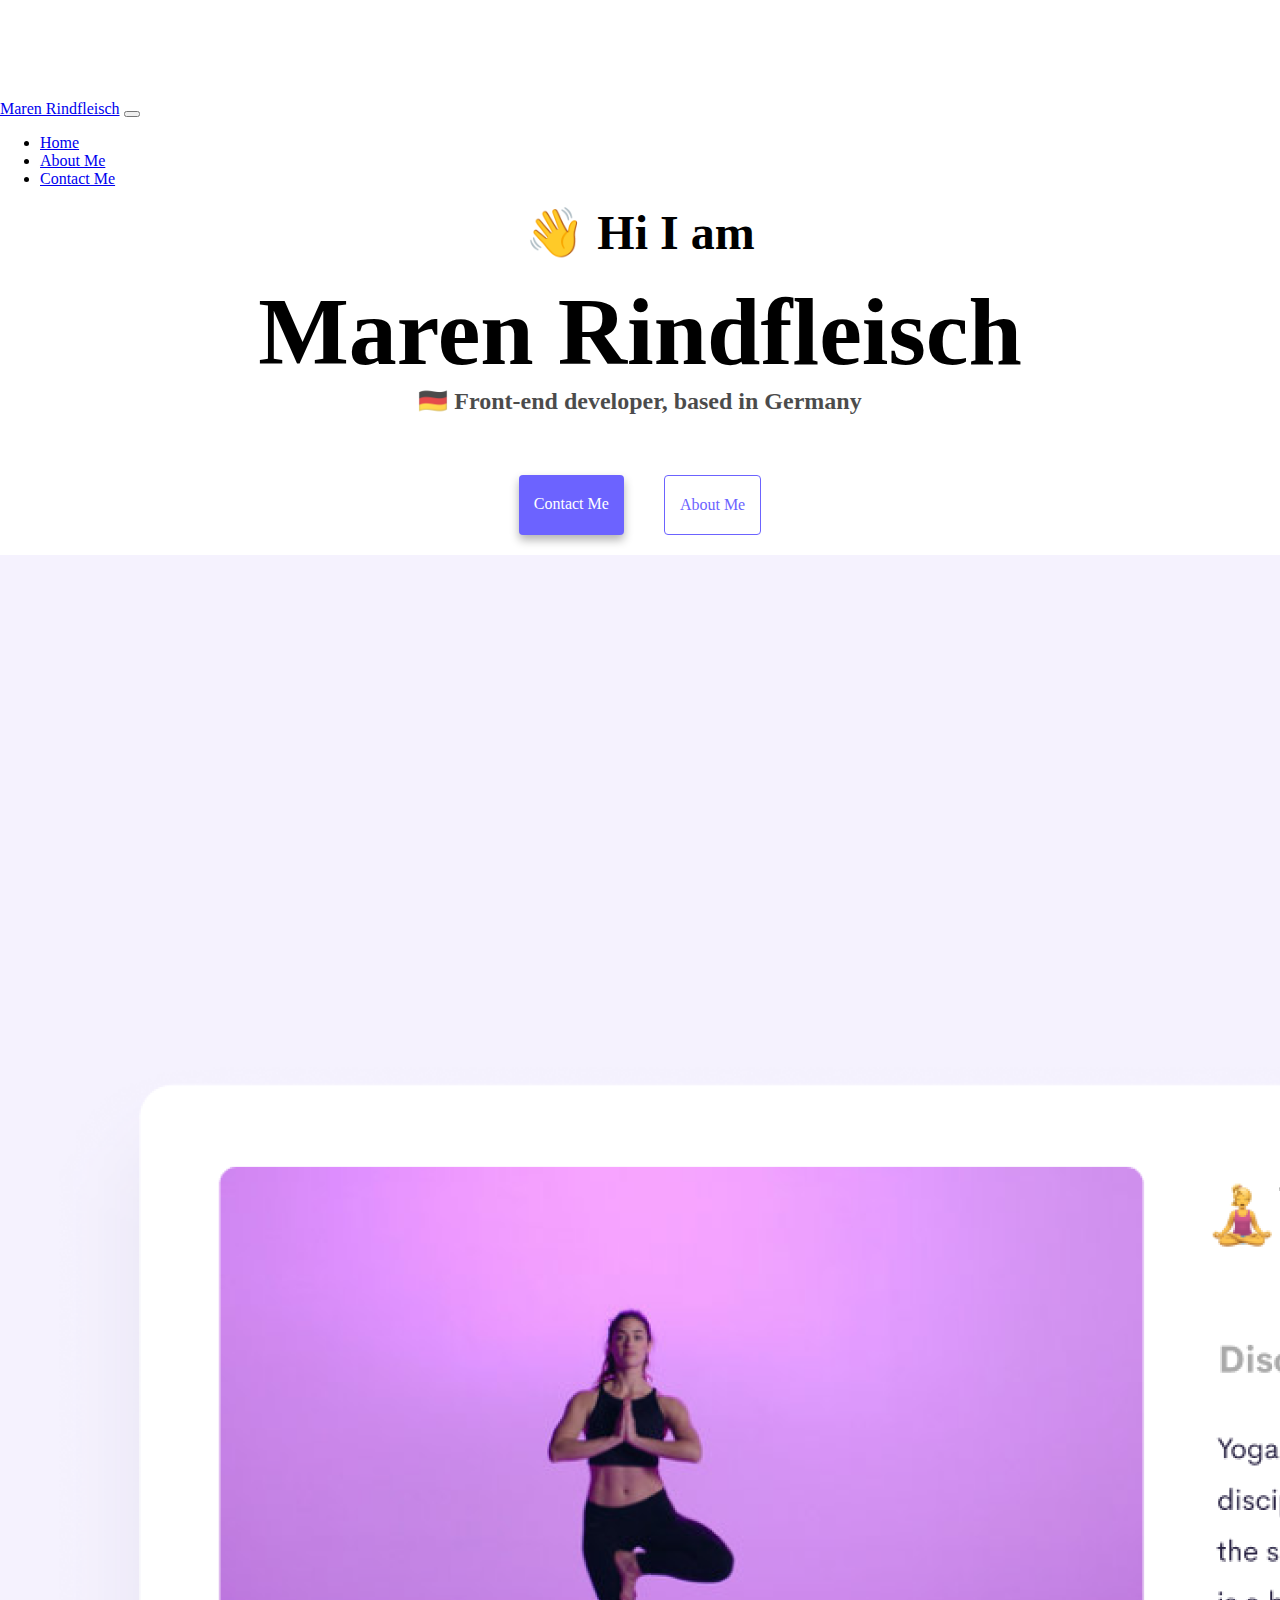
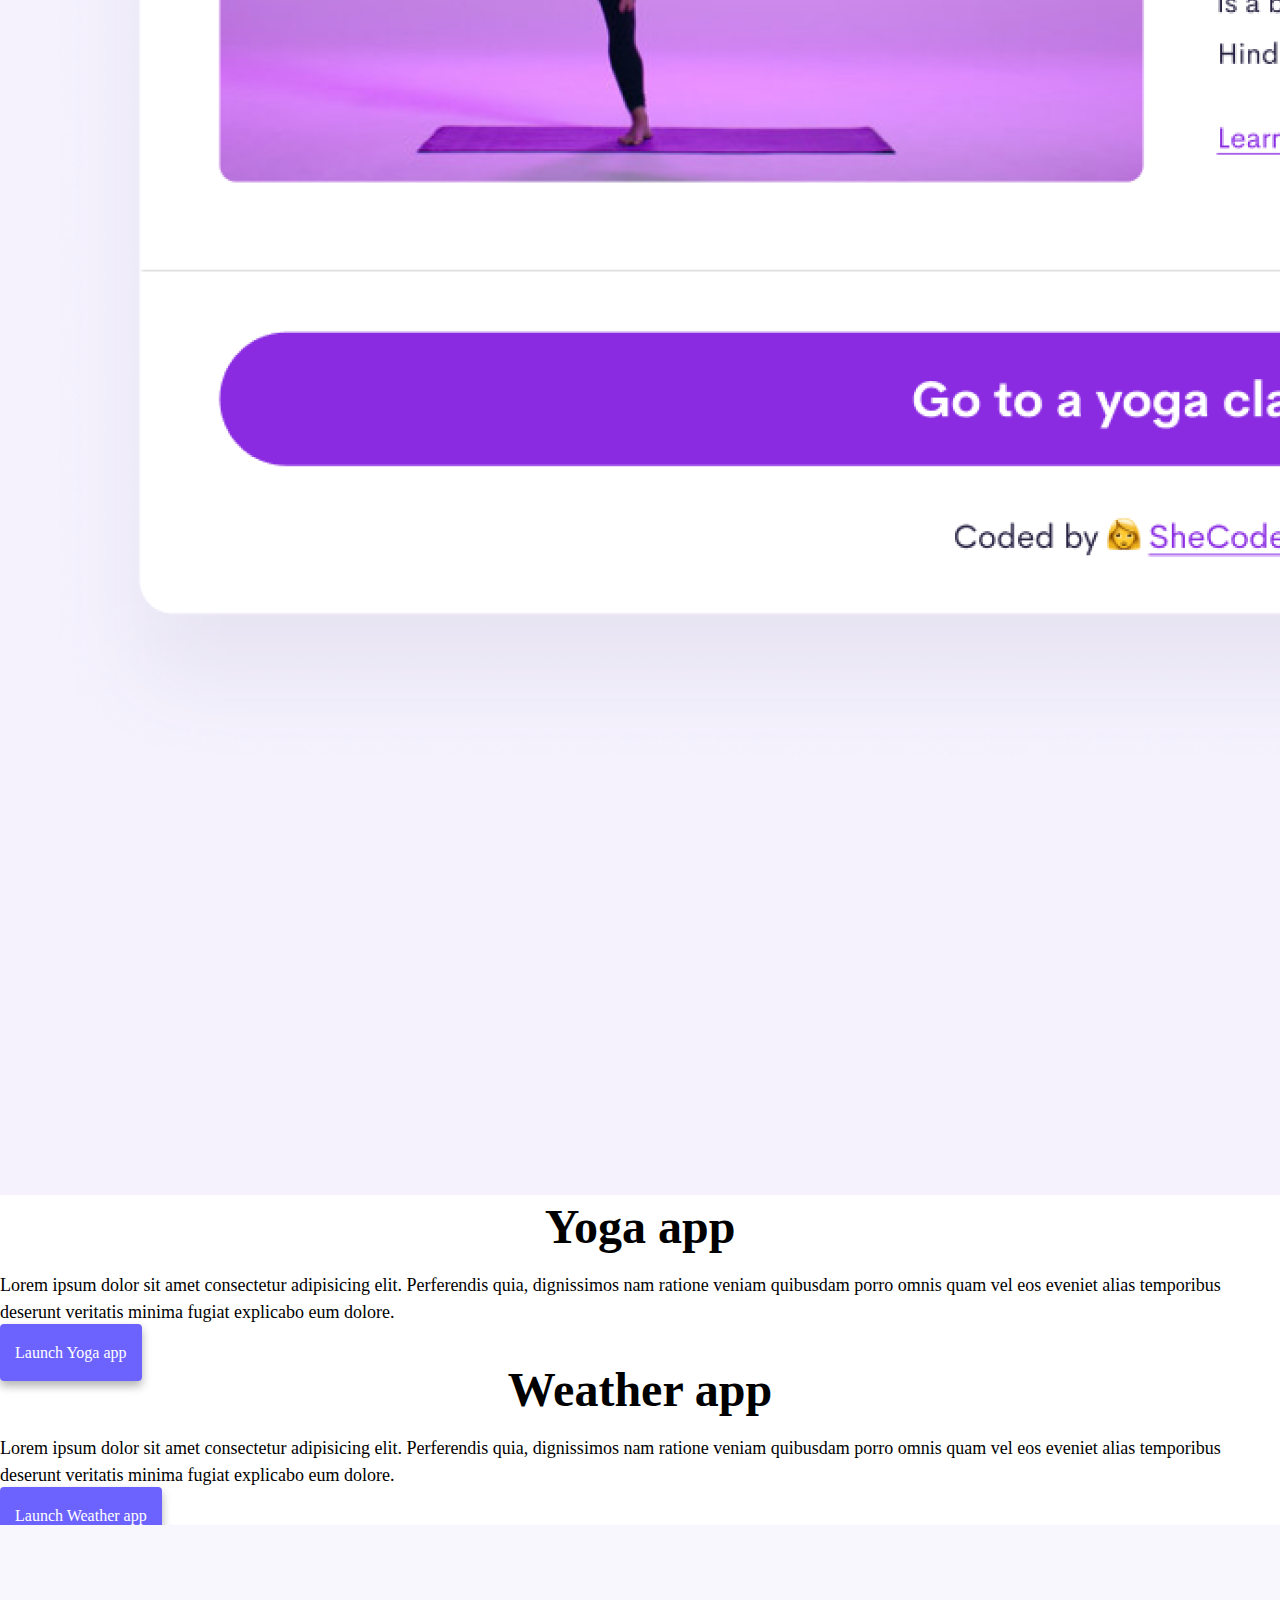
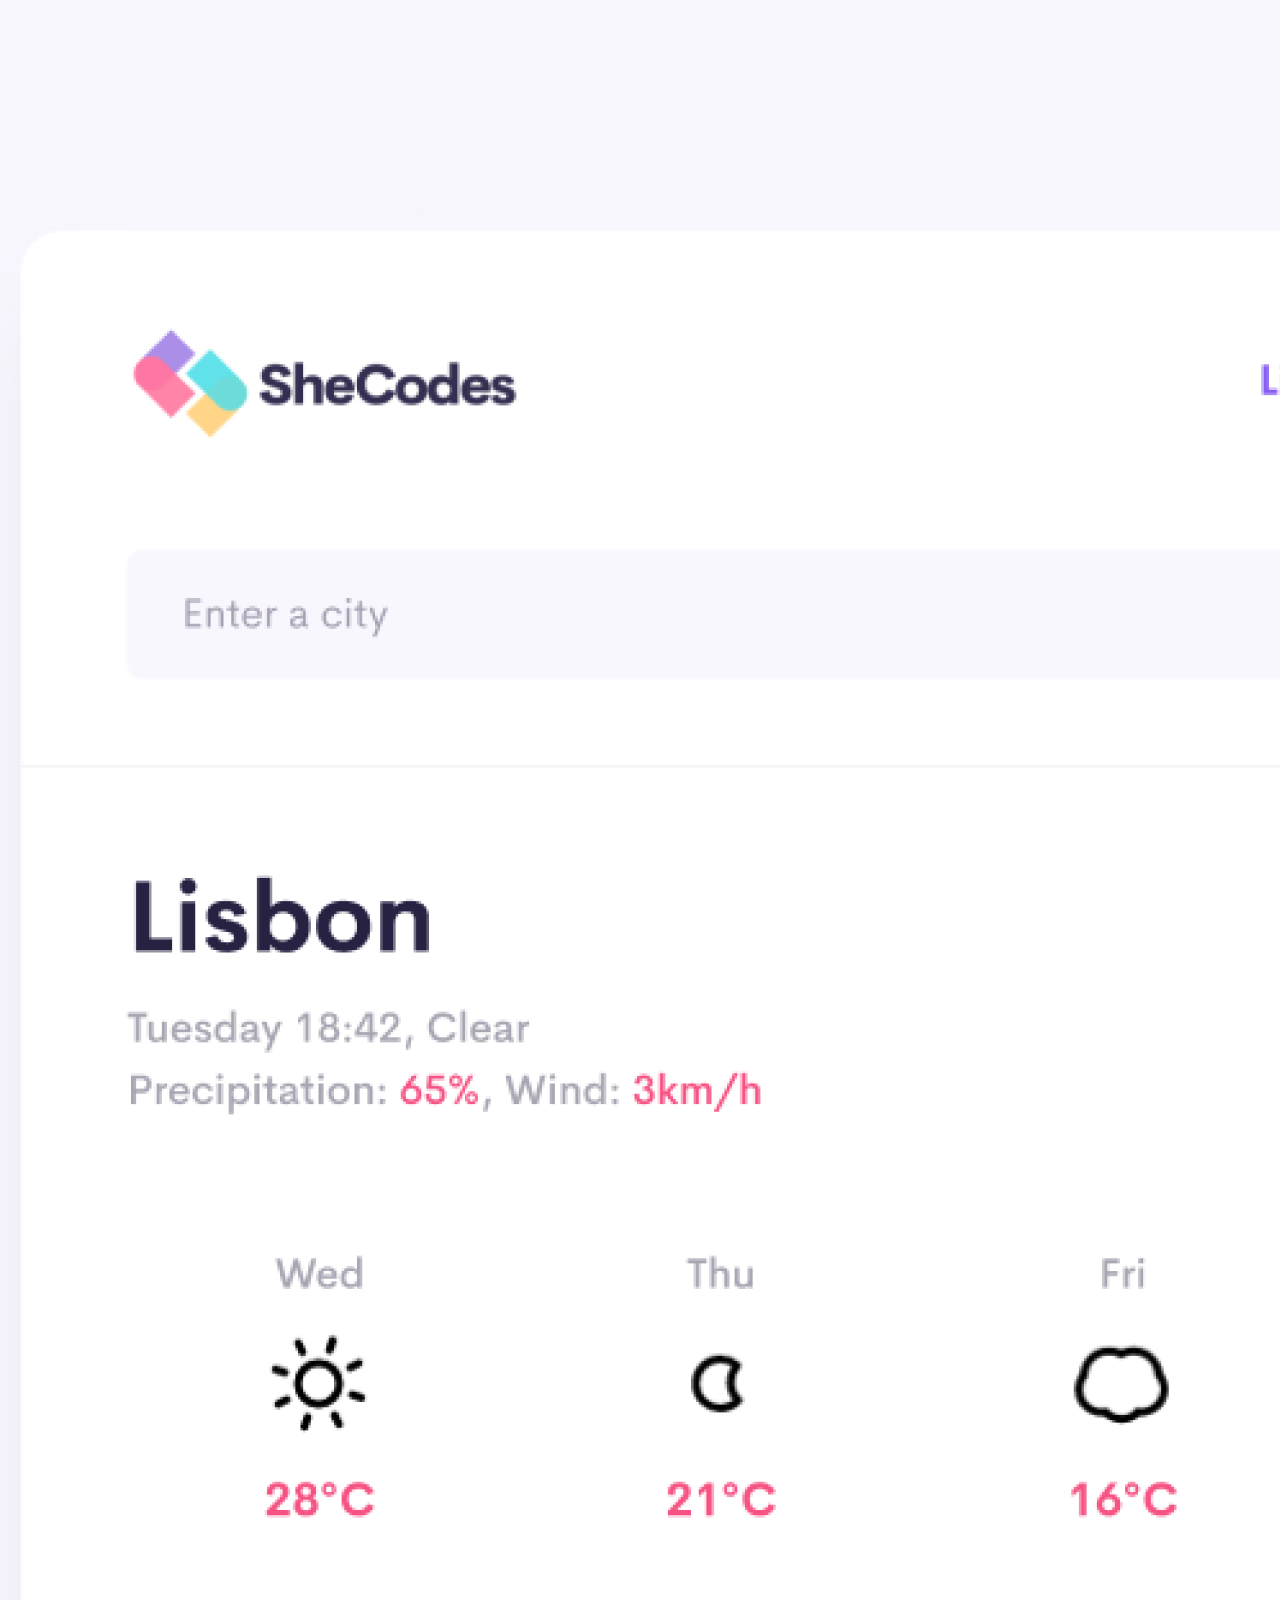
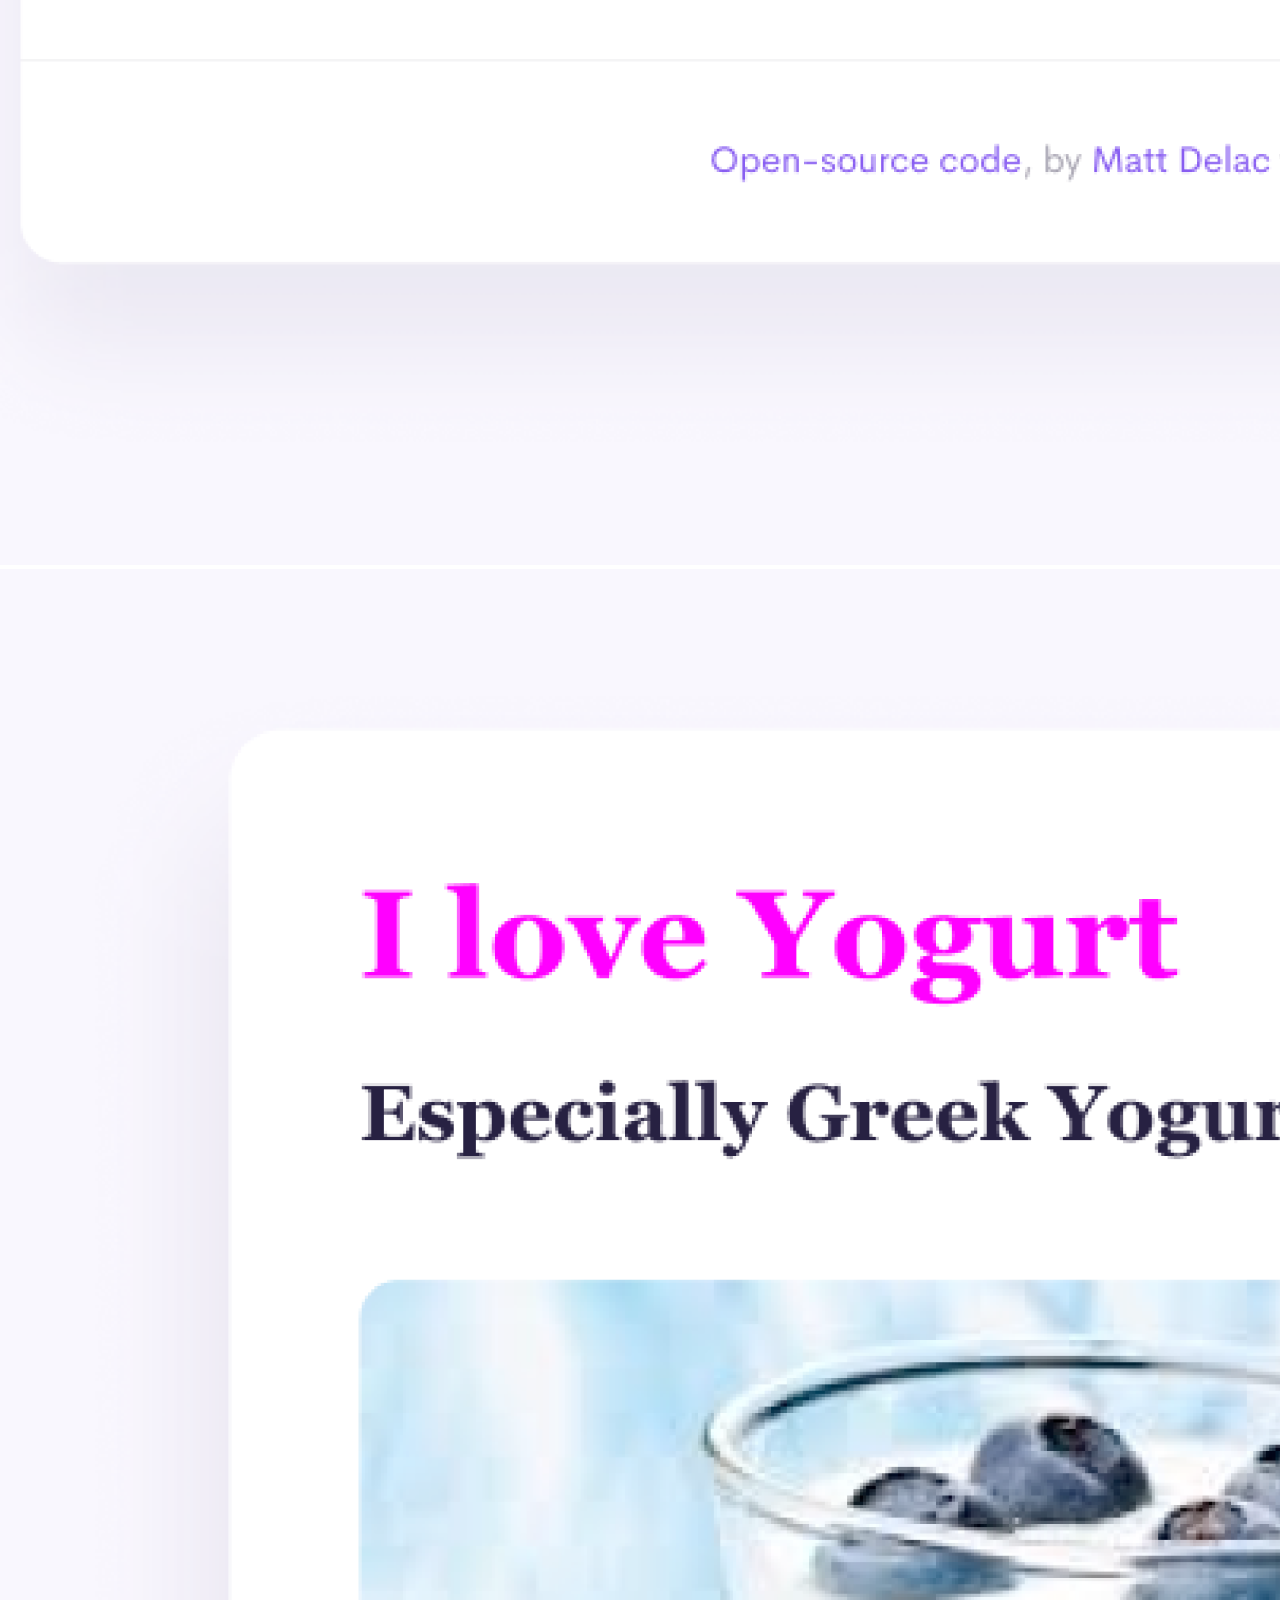
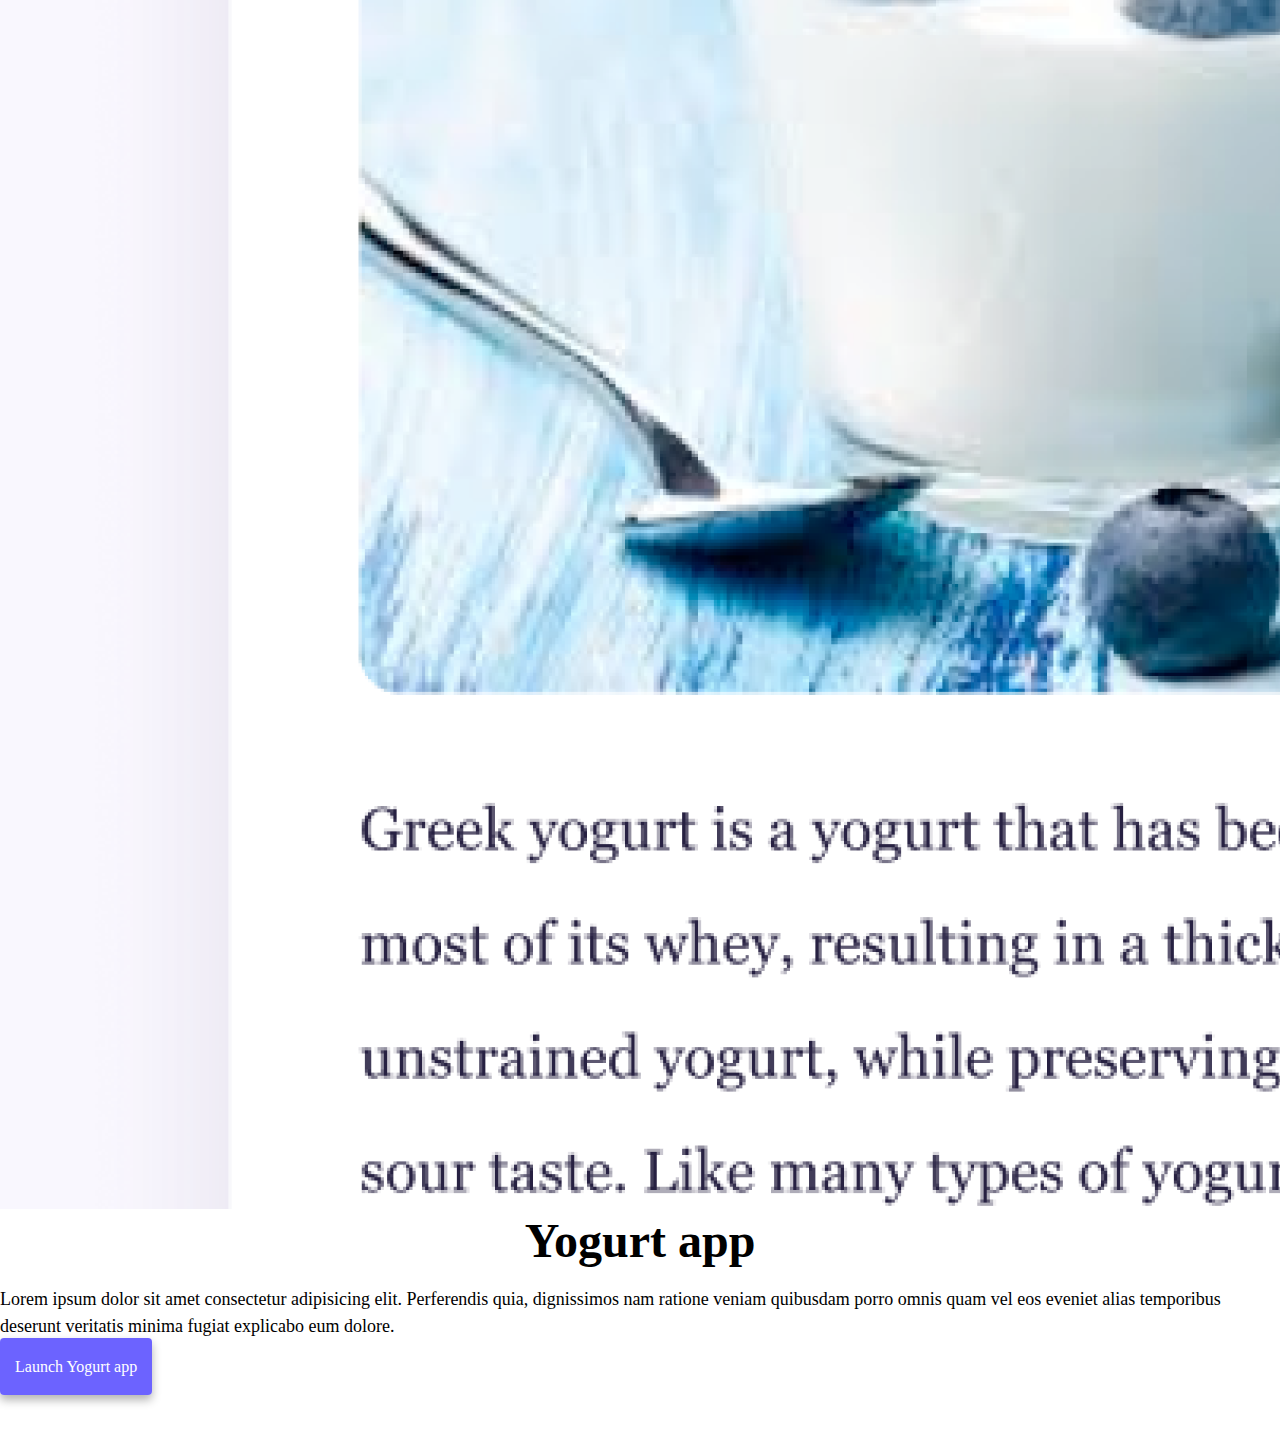
<file: index.html>
<!DOCTYPE html>
<html lang="en">
  <head>
    <meta charset="UTF-8" />
    <meta http-equiv="X-UA-Compatible" content="IE=edge" />
    <meta
      name="description"
      content="A front-end developers personal portfolio - Maren Rindfleisch"
    />
    <title>Front-end developer Maren Rindfleisch</title>
    <link
      href="https://cdn.jsdelivr.net/npm/bootstrap@5.2.3/dist/css/bootstrap.min.css"
      rel="stylesheet"
      integrity="sha384-rbsA2VBKQhggwzxH7pPCaAqO46MgnOM80zW1RWuH61DGLwZJEdK2Kadq2F9CUG65"
      crossorigin="anonymous"
    />
    <link rel="stylesheet" href="/css/style.css" />
  </head>
  <body>
    <nav class="navbar navbar-expand-lg bg-light fixed-top">
      <div class="container-fluid">
        <a class="navbar-brand" href="/">Maren Rindfleisch</a>
        <button
          class="navbar-toggler"
          type="button"
          data-bs-toggle="collapse"
          data-bs-target="#navbarNav"
          aria-controls="navbarNav"
          aria-expanded="false"
          aria-label="Toggle navigation"
        >
          <span class="navbar-toggler-icon"></span>
        </button>
        <div class="collapse navbar-collapse" id="navbarNav">
          <ul class="navbar-nav">
            <li class="nav-item">
              <a class="nav-link active" aria-current="page" href="/">Home</a>
            </li>
            <li class="nav-item">
              <a class="nav-link" href="about.html">About Me</a>
            </li>
            <li class="nav-item">
              <a class="nav-link" href="about.html#contact">Contact Me</a>
            </li>
          </ul>
        </div>
      </div>
    </nav>
    <h2>👋 Hi I am</h2>
    <h1>Maren Rindfleisch</h1>
    <h3>🇩🇪 Front-end developer, based in Germany</h3>
    <div class="navigation-links">
      <a
        href="about.html#contact"
        class="contact-link"
        title="How to get in touch"
        >Contact me</a
      >
      <a
        href="about.html"
        class="about-link"
        title="Learn more about Maren Rindfleisch"
        >About me</a
      >
    </div>
    <div class="container">
      <div class="row mt-5">
        <div class="col-md-6">
          <img
            src="images/yoga.png"
            class="img-fluid rounded d-none d-sm-block"
            alt="Screenshot of an application with a picture of a women doing yoga"
          />
        </div>
        <div class="col-md-6">
          <h2>Yoga app</h2>
          <p class="d-flex">
            Lorem ipsum dolor sit amet consectetur adipisicing elit. Perferendis
            quia, dignissimos nam ratione veniam quibusdam porro omnis quam vel
            eos eveniet alias temporibus deserunt veritatis minima fugiat
            explicabo eum dolore.
          </p>
          <a href="#" class="primary-link" title="To the yoga application"
            >Launch Yoga app</a
          >
        </div>
      </div>
      <div class="row mt-5">
        <div class="col-md-6">
          <h2>Weather app</h2>
          <p class="d-flex">
            Lorem ipsum dolor sit amet consectetur adipisicing elit. Perferendis
            quia, dignissimos nam ratione veniam quibusdam porro omnis quam vel
            eos eveniet alias temporibus deserunt veritatis minima fugiat
            explicabo eum dolore.
          </p>
          <a href="#" class="primary-link" title="To the weather application"
            >Launch Weather app</a
          >
        </div>
        <div class="col-md-6">
          <img
            src="images/weather.png"
            class="img-fluid rounded d-none d-sm-block"
            alt="Screenshot of a weather-application showing a forecast for Lisbon"
          />
        </div>
      </div>
      <div class="row mt-5">
        <div class="col-md-6">
          <img
            src="images/yogurt.png"
            class="img-fluid rounded d-none d-sm-block"
            alt="Screenshot of an article about yogurt including a picture of yogurt with blueberries"
          />
        </div>
        <div class="col-md-6">
          <h2>Yogurt app</h2>
          <p class="d-flex">
            Lorem ipsum dolor sit amet consectetur adipisicing elit. Perferendis
            quia, dignissimos nam ratione veniam quibusdam porro omnis quam vel
            eos eveniet alias temporibus deserunt veritatis minima fugiat
            explicabo eum dolore.
          </p>
          <a href="#" class="primary-link" title="To the yogurt application"
            >Launch Yogurt app</a
          >
        </div>
      </div>
    </div>
    <script
      src="https://cdn.jsdelivr.net/npm/bootstrap@5.2.3/dist/js/bootstrap.bundle.min.js"
      integrity="sha384-kenU1KFdBIe4zVF0s0G1M5b4hcpxyD9F7jL+jjXkk+Q2h455rYXK/7HAuoJl+0I4"
      crossorigin="anonymous"
    ></script>
  </body>
</html>
</file>
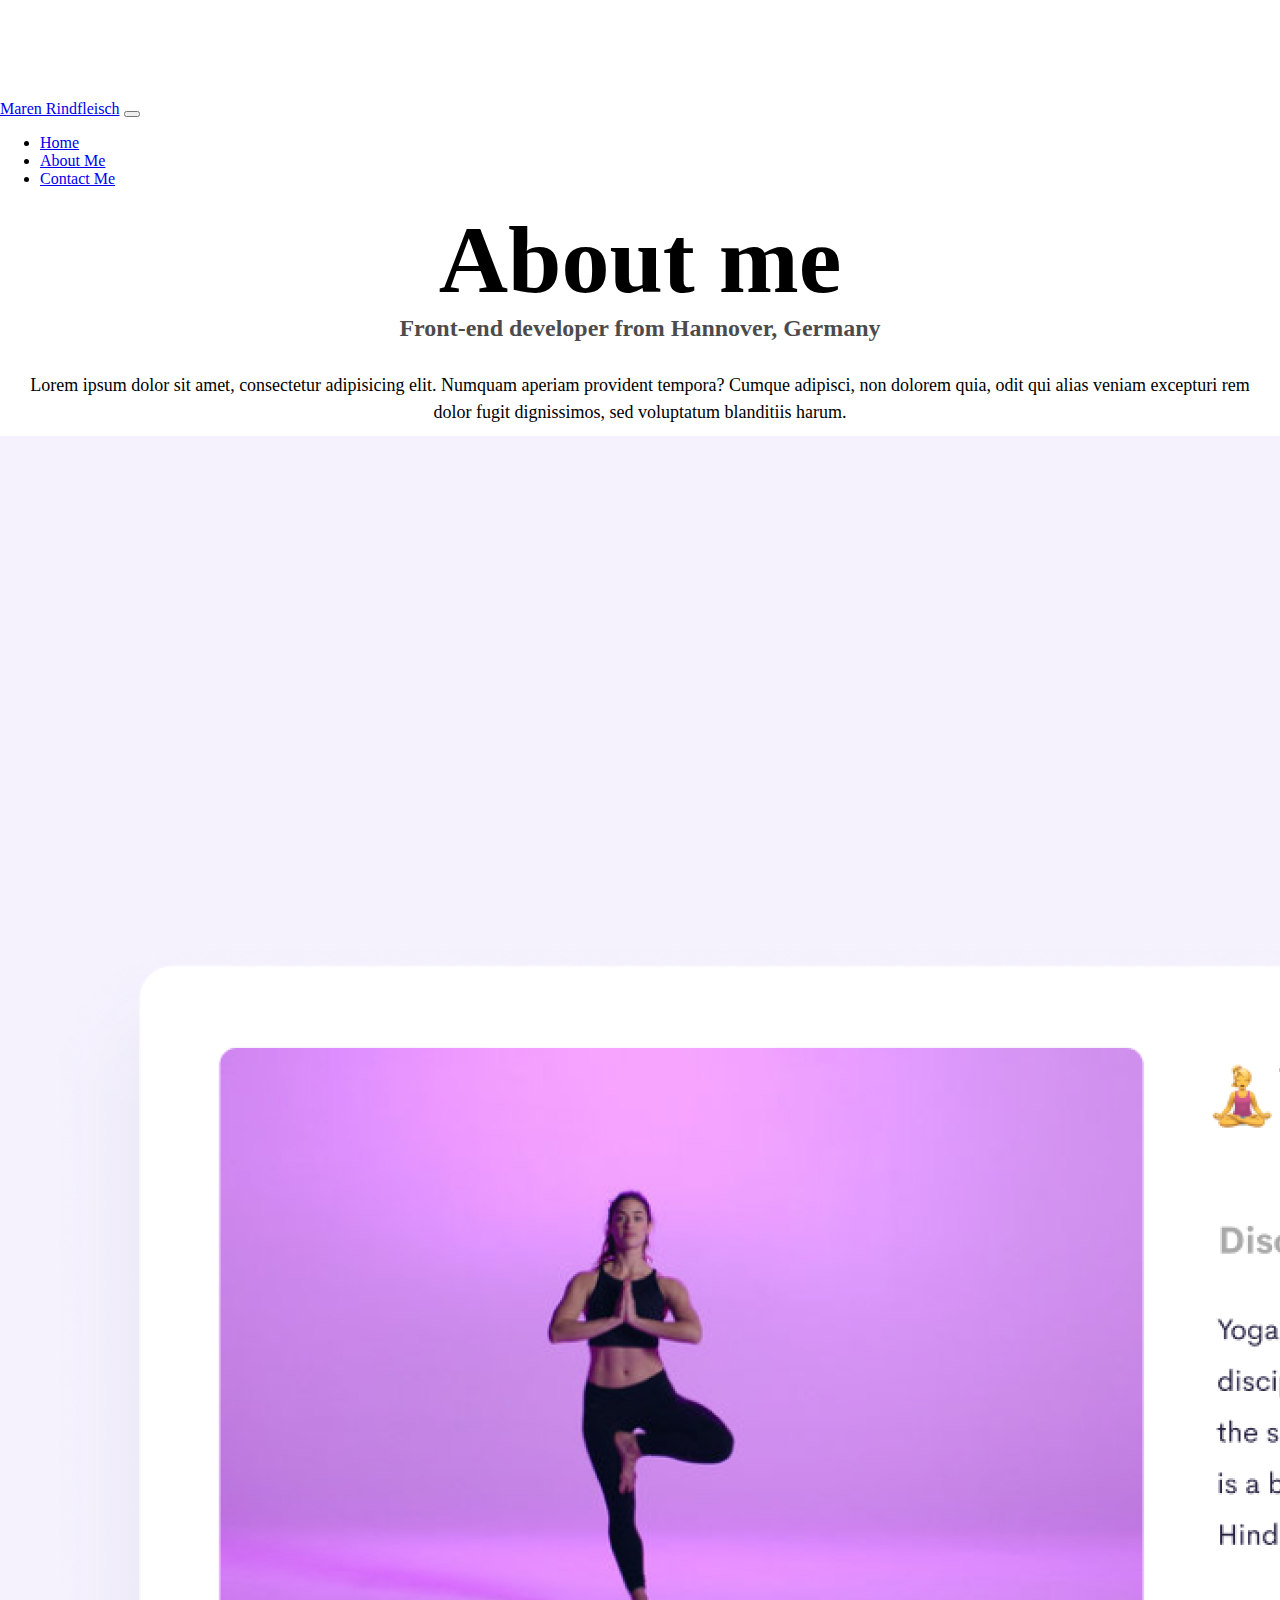
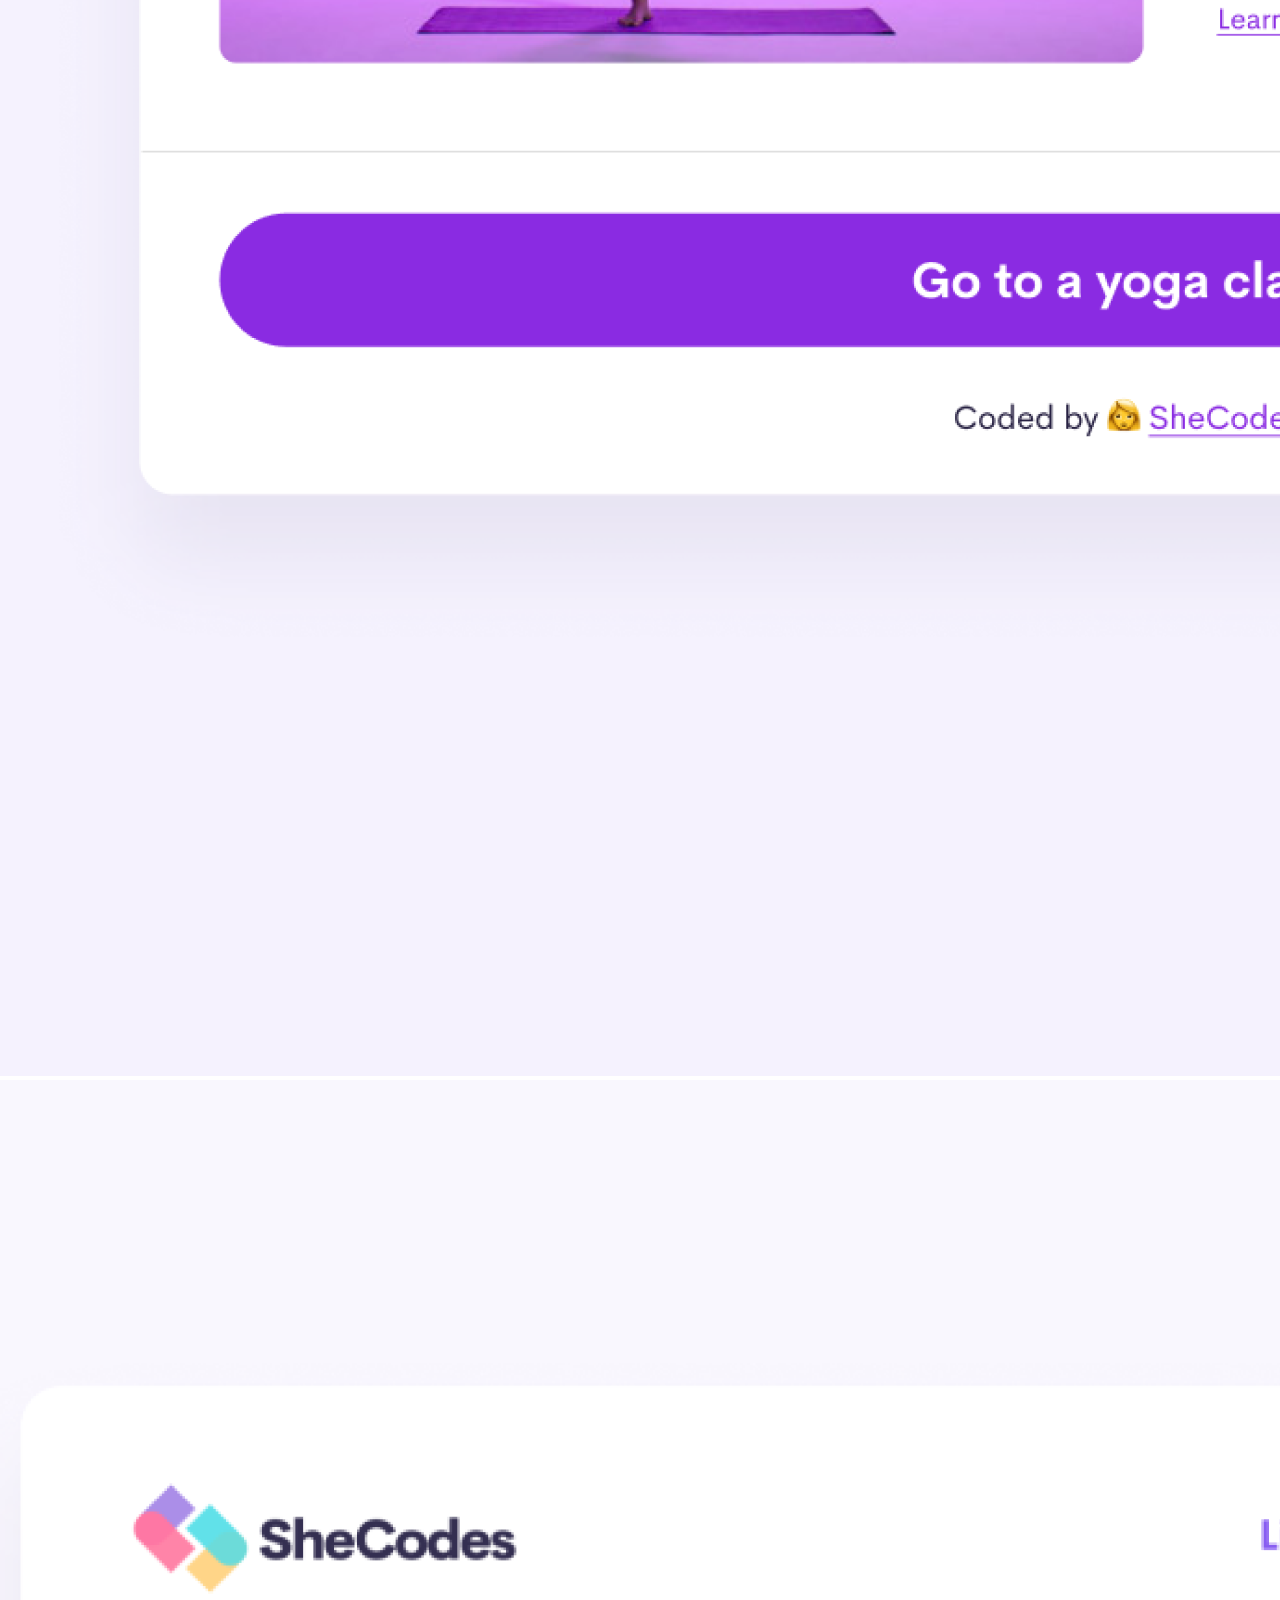
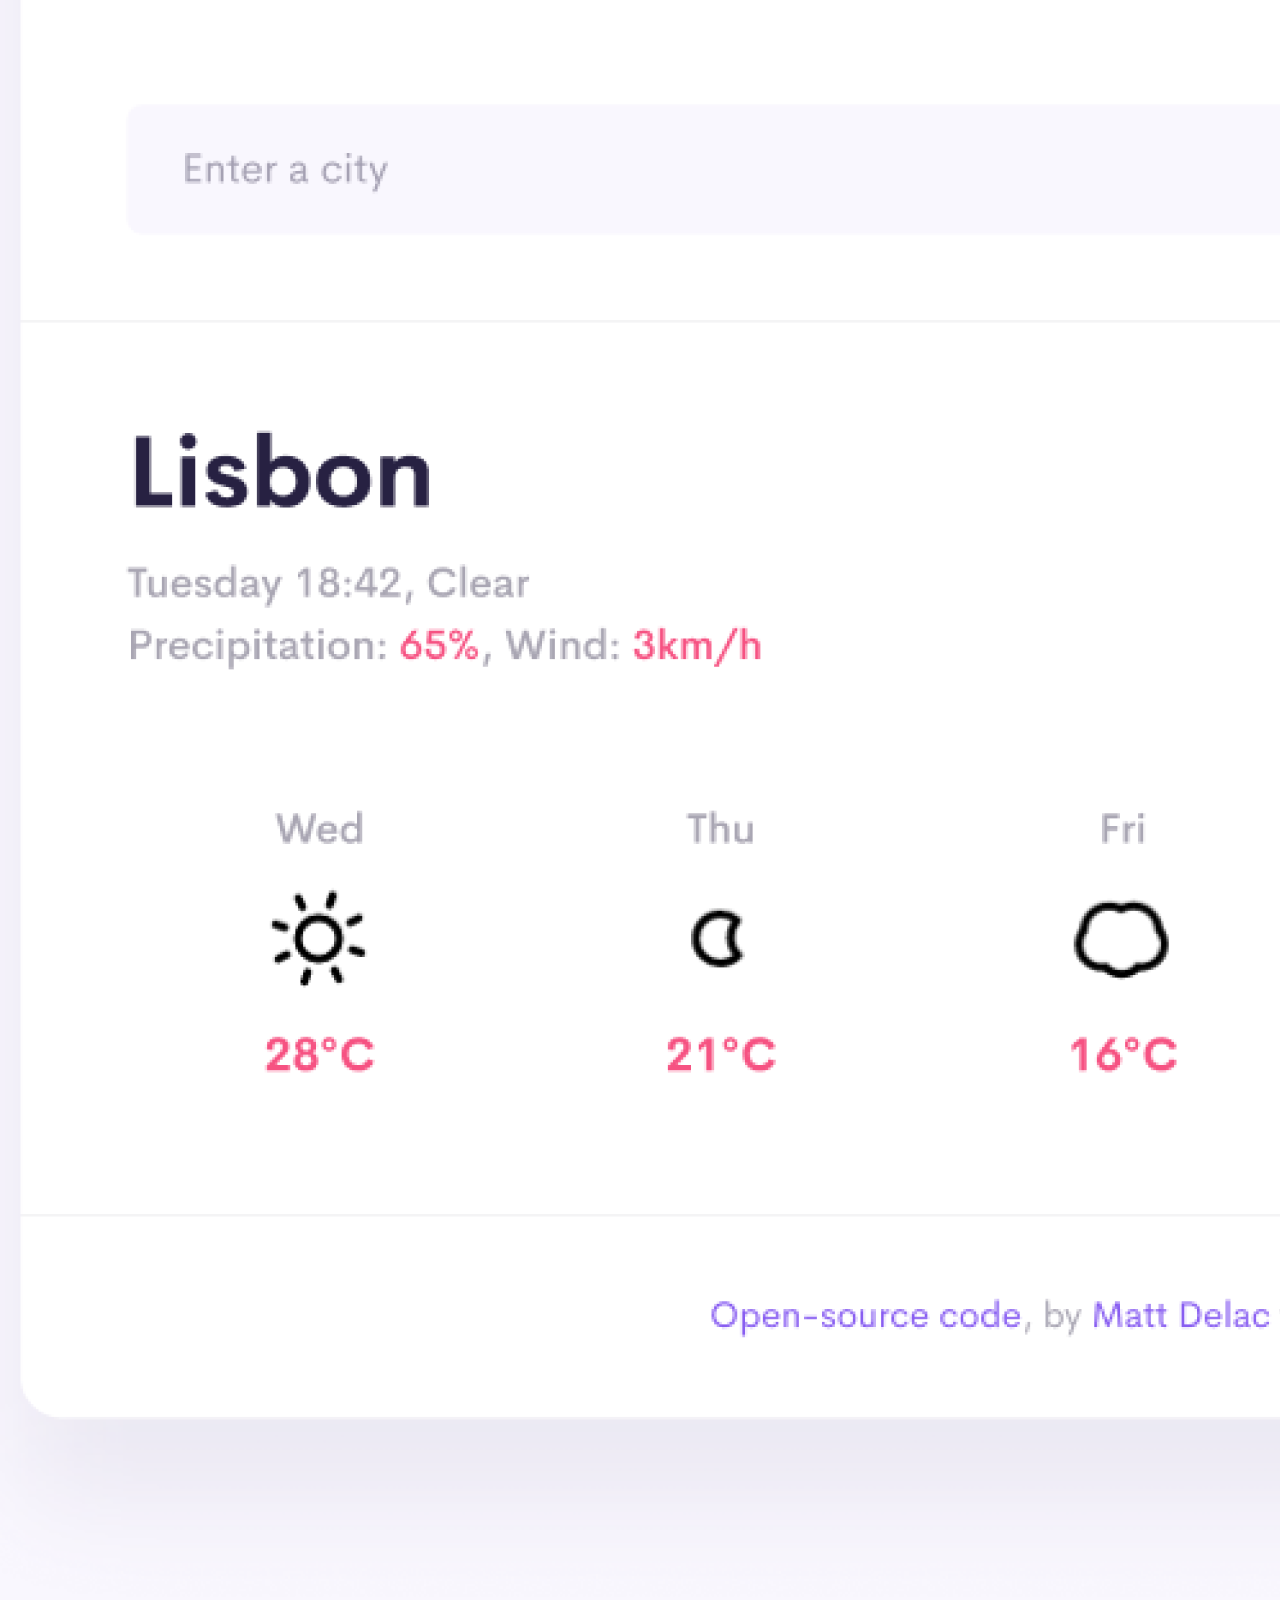
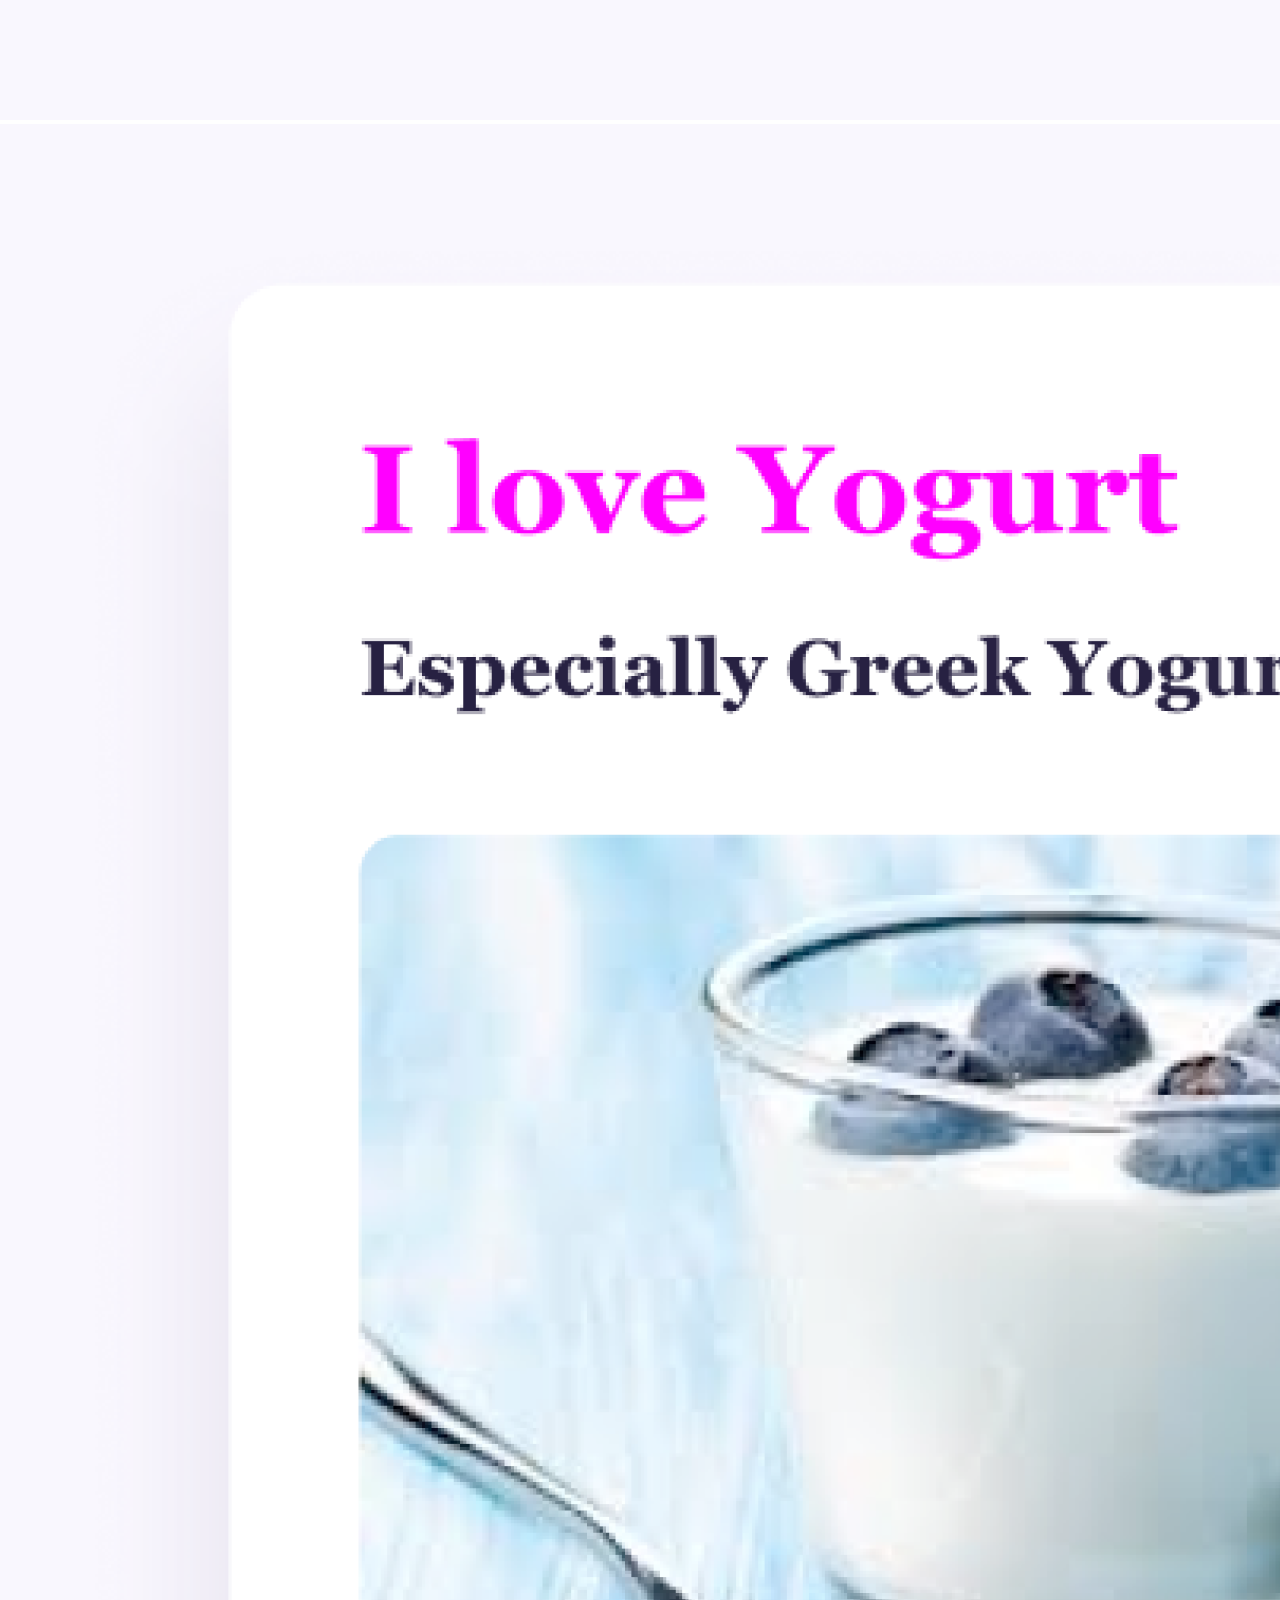
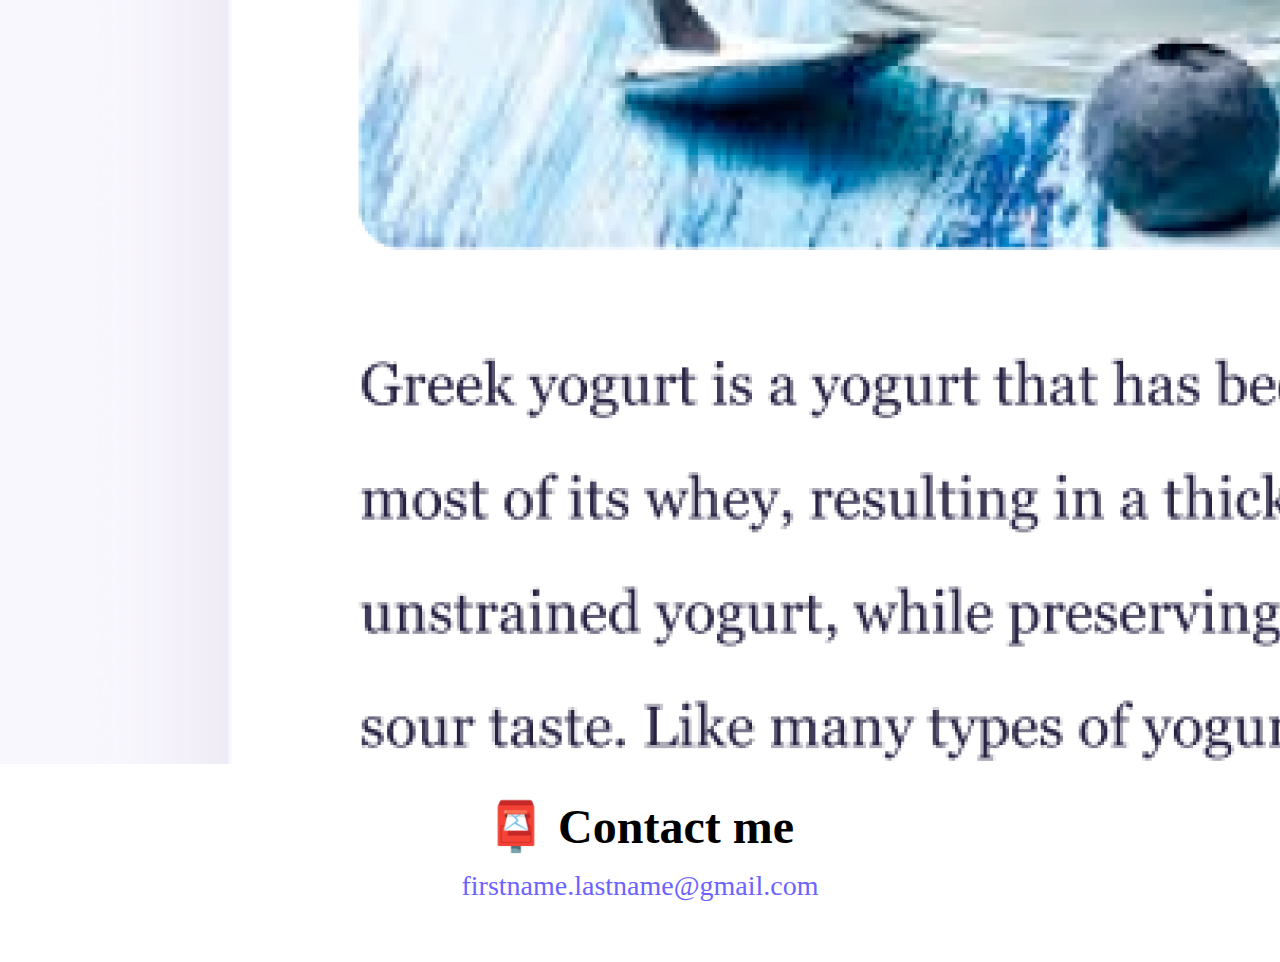
<file: about.html>
<!DOCTYPE html>
<html lang="en">
  <head>
    <meta charset="UTF-8" />
    <meta http-equiv="X-UA-Compatible" content="IE=edge" />
    <meta
      name="description"
      content="Personal information and contact - Maren Rindfleisch"
    />
    <link
      href="https://cdn.jsdelivr.net/npm/bootstrap@5.2.3/dist/css/bootstrap.min.css"
      rel="stylesheet"
      integrity="sha384-rbsA2VBKQhggwzxH7pPCaAqO46MgnOM80zW1RWuH61DGLwZJEdK2Kadq2F9CUG65"
      crossorigin="anonymous"
    />
    <link rel="stylesheet" href="/css/style.css" />
    <title>About Maren Rindfleisch</title>
  </head>
  <body>
    <nav class="navbar navbar-expand-lg bg-light fixed-top">
      <div class="container-fluid">
        <a class="navbar-brand" href="index.html">Maren Rindfleisch</a>
        <button
          class="navbar-toggler"
          type="button"
          data-bs-toggle="collapse"
          data-bs-target="#navbarNav"
          aria-controls="navbarNav"
          aria-expanded="false"
          aria-label="Toggle navigation"
        >
          <span class="navbar-toggler-icon"></span>
        </button>
        <div class="collapse navbar-collapse" id="navbarNav">
          <ul class="navbar-nav">
            <li class="nav-item">
              <a class="nav-link" href="index.html">Home</a>
            </li>
            <li class="nav-item">
              <a class="nav-link active" aria-current="page" href="about.html"
                >About Me</a
              >
            </li>
            <li class="nav-item">
              <a class="nav-link" href="about.html#contact">Contact Me</a>
            </li>
          </ul>
        </div>
      </div>
    </nav>

    <h1>About me</h1>
    <h3>Front-end developer from Hannover, Germany</h3>
    <div class="about-paragraphs">
      <p>
        Lorem ipsum dolor sit amet, consectetur adipisicing elit. Numquam
        aperiam provident tempora? Cumque adipisci, non dolorem quia, odit qui
        alias veniam excepturi rem dolor fugit dignissimos, sed voluptatum
        blanditiis harum.
      </p>
      <div class="container">
        <div class="row">
          <div class="col-sm-4">
            <img
              src="images/yoga.png"
              class="img-fluid p-2 shadow rounded"
              alt="Screenshot of an application with a picture of a women doing yoga"
            />
          </div>
          <div class="col-sm-4">
            <img
              src="images/weather.png"
              class="img-fluid p-2 shadow rounded"
              alt="Screenshot of a weather-application showing a forecast for Lisbon"
            />
          </div>
          <div class="col-sm-4">
            <img
              src="images/yogurt.png"
              class="img-fluid p-2 shadow rounded"
              alt="Screenshot of an article about yogurt including a picture of yogurt with blueberries"
            />
          </div>
        </div>
      </div>
    </div>
    <div id="contact">
      <h2>📮 Contact me</h2>
      <a
        href="mailto:firstname.lastname@gmail.com"
        class="email-link"
        title="Send me a direct email"
      >
        firstname.lastname@gmail.com
      </a>
    </div>
    <script
      src="https://cdn.jsdelivr.net/npm/bootstrap@5.2.3/dist/js/bootstrap.bundle.min.js"
      integrity="sha384-kenU1KFdBIe4zVF0s0G1M5b4hcpxyD9F7jL+jjXkk+Q2h455rYXK/7HAuoJl+0I4"
      crossorigin="anonymous"
    ></script>
  </body>
</html>
</file>
<file: css/style.css>
:root {
  --primary-color: #6c63ff;
  --secondary-color: #f5f2fe;
  --box-shadow: 0 5px 10px rgba(0, 0, 0, 0.3);
}

body {
  margin: 60px auto;
  margin-top: 100px;
}

h1,
h2,
h3 {
  text-align: center;
  margin: 0;
}

h1 {
  font-size: 96px;
}

h2 {
  font-size: 48px;
  margin-bottom: 15px;
}

h3 {
  font-size: 24px;
  opacity: 0.7;
}

p {
  font-size: 18px;
  line-height: 1.5;
}

.navigation-links {
  display: flex;
  margin-top: 40px;
  justify-content: center;
}

.navigation-links a {
  margin: 20px;
  border-radius: 4px;
  padding: 20px 15px;
  text-decoration: none;
  text-transform: capitalize;
}

.contact-link {
  background: var(--primary-color);
  box-shadow: var(--box-shadow);
  color: white;
}

.about-link {
  color: var(--primary-color);
  border: 1px solid var(--primary-color);
}

.homepage-link {
  color: var(--primary-color);
  text-align: center;
  display: block;
}

.about-paragraphs {
  display: block;
  margin: 30px 0;
  text-align: center;
}

.about-paragraphs p {
  margin: 10px;
}

.email-link {
  display: flex;
  justify-content: center;
  color: var(--primary-color);
  font-size: 28px;
  text-decoration: none;
}

.email-link:hover {
  text-decoration: underline;
}

.primary-link {
  border-radius: 4px;
  padding: 20px 15px;
  text-decoration: none;
  background: var(--primary-color);
  box-shadow: var(--box-shadow);
  color: white;
}

@media (max-width: 576px) {
  h1 {
    font-size: 45px;
    line-height: 1;
    margin-bottom: 10px;
  }

  h2 {
    font-size: 32px;
    text-align: center;
  }
  p {
    text-align: center;
  }
  .primary-link {
    display: block;
    text-align: center;
    margin: 0 20px;
  }
}
</file>
